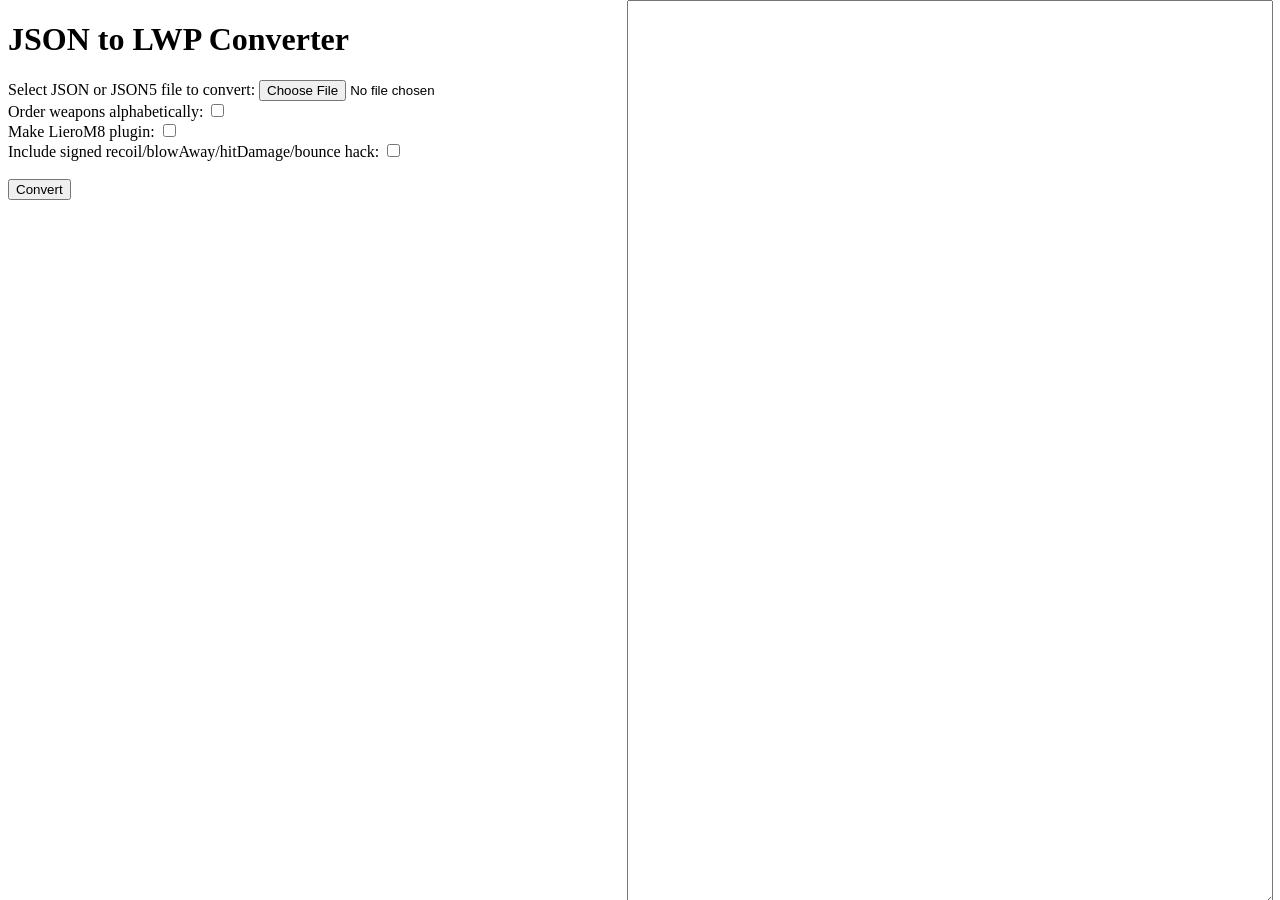
<file: converter/index.html>
<!DOCTYPE html>
<html>
<head>
	<title>JSON to LWP Converter</title>
	<script type="text/javascript" src="json5.min.js"></script>
	<script type="text/javascript" src="converter.js"></script>
</head>
<body>
	<h1>JSON to LWP Converter</h1>
	<form>
		<label for="jsonFile">Select JSON or JSON5 file to convert:</label>
		<input type="file" id="jsonFile" accept=".json,.json5">
		<br>
		<label for="orderWA">Order weapons alphabetically:</label>
		<input type="checkbox" id="orderWA">
                             <br>
		<label for="lieroM8Plugin">Make LieroM8 plugin:</label>
		<input type="checkbox" id="lieroM8Plugin">
                             <br>
		<label for="signedHack">Include signed recoil/blowAway/hitDamage/bounce hack:</label>
		<input type="checkbox" id="signedHack">
							 <br>
                             <br>

		<button type="button" onclick="convert()">Convert</button>
	</form>
	<p id="status"></p>
	<a id="downloadLink" style="display: none">Download converted file</a>
	<textarea id="result" style="width: 50%; height: 100%; top: 0; position: fixed;left: 49%;"></textarea>
	<p id="warning" style="color: red; display: none;">Warning - wrong amount of objects, converted file will not be implemented in Liero properly!</p>
	<p id="warningext" style="color: orange; display: none;">Warning - Extended mod detected, some weapons might not work properly! (check the console)</p>
	<p id="warningsprites" style="color: purple; display: none;">Warning - spritesheet limit exceeded, some weapons might not work properly! (check the console)</p>
	<p id="warningtextures" style="color: navy; display: none;">Warning - textures array limit exceeded, some weapons might work wrong! (check the console)</p>
	<p id="warningnegative" style="color: maroon; display: none;">Warning - negative values in some properties, some weapons might work wrong! (check console)</p>
	<p id="warningadjust" style="color: green; display: none;">Warning - adjusted values in some properties, some weapons might not work poperly! (check console)</p>
</body>
</html>
</file>
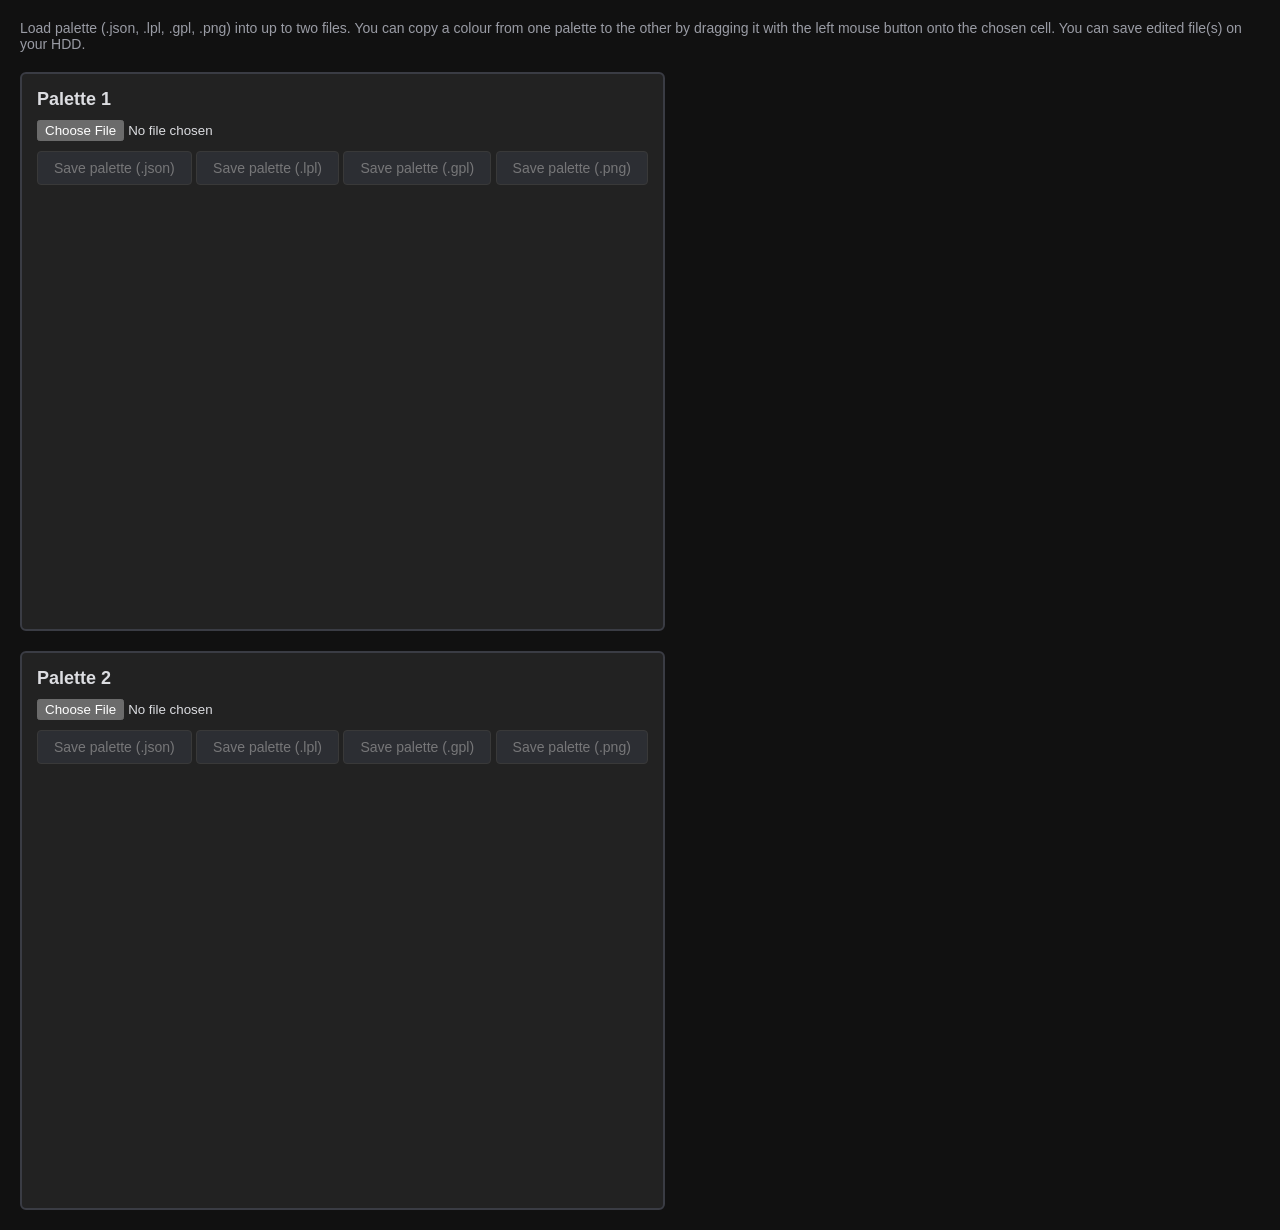
<file: palette_editor/index.html>
<!DOCTYPE html>
<html lang="en">
<head>
    <meta charset="UTF-8">
    <title>(Web)Liero Palette Editor</title>
    <style>
        :root {
            color-scheme: dark;
        }

        body {
            margin: 0;
            padding: 20px;
            font-family: Arial, sans-serif;
            box-sizing: border-box;
            background: #111;
            color: #dcdde1;
        }

        h1 {
            margin-top: 0;
        }

        .hint {
            color: #9a9ca5;
            font-size: 14px;
            margin-bottom: 20px;
        }

        #palettes {
            display: flex;
            flex-wrap: wrap;
            gap: 20px;
            align-items: flex-start;
        }

        .panel {
            padding: 15px;
            border: 2px solid #3a3c44;
            border-radius: 6px;
            box-sizing: border-box;
            background: #222;
        }

        .panel h2 {
            margin: 0 0 10px 0;
            font-size: 18px;
        }

        .palette {
            display: grid;
            grid-template-columns: repeat(16, 24px);
            grid-template-rows: repeat(16, 24px);
            gap: 2px;
            margin-top: 15px;
            min-height: 100px;
        }

        .color-cell {
            width: 24px;
            height: 24px;
            cursor: grab;
            border: 1px solid #555;
            box-sizing: border-box;
        }

        .color-cell:active {
            cursor: grabbing;
        }

        .selected {
            outline: 2px solid yellow;
        }

        .drop-target {
            outline: 3px dashed #1e78ff;
        }

        #editor {
            margin-top: 20px;
        }

        input[type="number"] {
            width: 70px;
        }

        input[type="color"] {
            width: 60px;
            height: 30px;
            padding: 0;
            cursor: pointer;
        }

        input[type="number"] {
            background: #1e1f24;
            color: #dcdde1;
            border: 1px solid #555;
            border-radius: 3px;
            padding: 3px 5px;
        }

        button {
            margin-top: 10px;
            padding: 8px 16px;
            font-size: 14px;
            background: #3a3d48;
            color: #dcdde1;
            border: 1px solid #555;
            border-radius: 4px;
            cursor: pointer;
        }

        button:hover:not(:disabled) {
            background: #4a4e5c;
        }

        button:disabled {
            opacity: 0.45;
            cursor: not-allowed;
        }
    </style>
</head>
<body>

<div class="hint">
    Load palette (.json, .lpl, .gpl, .png) into up to two files. You can copy a colour from one palette to the
    other by dragging it with the left mouse button onto the chosen cell. You can save edited file(s) on your HDD.
</div>

<div id="palettes">
    <section class="panel" data-slot="0">
        <h2>Palette 1</h2>
        <input type="file" class="file-input" accept=".json,.lpl,.gpl,.png"><br>
        <button class="save-json" disabled>Save palette (.json)</button>
        <button class="save-lpl" disabled>Save palette (.lpl)</button>
        <button class="save-gpl" disabled>Save palette (.gpl)</button>
        <button class="save-png" disabled>Save palette (.png)</button>
        <div class="palette"></div>
    </section>

    <section class="panel" data-slot="1">
        <h2>Palette 2</h2>
        <input type="file" class="file-input" accept=".json,.lpl,.gpl,.png"><br>
        <button class="save-json" disabled>Save palette (.json)</button>
        <button class="save-lpl" disabled>Save palette (.lpl)</button>
        <button class="save-gpl" disabled>Save palette (.gpl)</button>
        <button class="save-png" disabled>Save palette (.png)</button>
        <div class="palette"></div>
    </section>
</div>

<div id="editor" style="display:none;">
    <h3>Chosen colour: <span id="colorIndex"></span></h3>
    R: <input type="number" id="r" min="0" max="255"><br>
    G: <input type="number" id="g" min="0" max="255"><br>
    B: <input type="number" id="b" min="0" max="255"><br>
    <br>
    Color picker: <input type="color" id="colorPicker"><br>
</div>

<script src="palette-editor.js"></script>
</body>
</html>
</file>
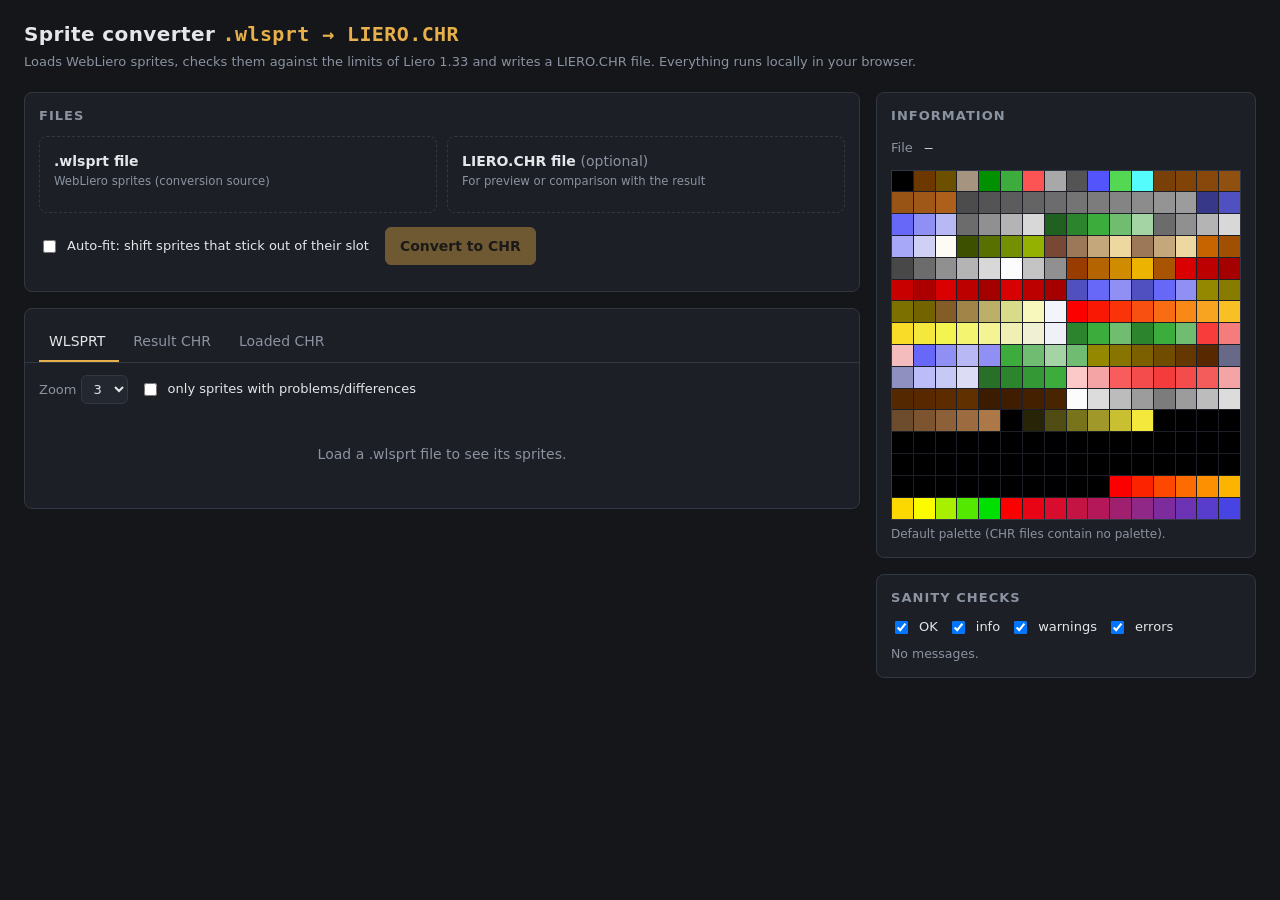
<file: wlsprt_converter/index.html>
<!doctype html>
<html lang="en">
<head>
<meta charset="utf-8">
<meta name="viewport" content="width=device-width, initial-scale=1">
<title>WLSPRT → CHR</title>
<style>
  :root {
    --bg: #14161a; --panel: #1c1f25; --panel2: #23272f; --line: #323843;
    --text: #e4e6ea; --muted: #8b93a1; --accent: #e8b04a; --accent-ink: #1a1405;
    --ok: #5fbf7a; --info: #6fa8dc; --warn: #e8b04a; --err: #e2615a;
    --checker-a: #2a2e36; --checker-b: #22252c;
  }
  * { box-sizing: border-box; }
  body { margin: 0; background: var(--bg); color: var(--text); font: 14px/1.45 system-ui, -apple-system, "Segoe UI", sans-serif; }
  header { padding: 20px 24px 8px; }
  h1 { margin: 0; font-size: 20px; letter-spacing: .02em; }
  h1 span { color: var(--accent); font-family: ui-monospace, Consolas, monospace; }
  header p { margin: 4px 0 0; color: var(--muted); font-size: 13px; }
  main { padding: 12px 24px 40px; display: grid; gap: 16px; grid-template-columns: minmax(0, 1fr) 380px; }
  @media (max-width: 1000px) { main { grid-template-columns: 1fr; padding: 12px 16px 40px; } header { padding: 16px 16px 4px; } }
  .panel { background: var(--panel); border: 1px solid var(--line); border-radius: 8px; padding: 14px; min-width: 0; }
  .panel h2 { margin: 0 0 10px; font-size: 13px; text-transform: uppercase; letter-spacing: .08em; color: var(--muted); font-weight: 600; }
  .drops { display: grid; grid-template-columns: 1fr 1fr; gap: 10px; }
  @media (max-width: 600px) { .drops { grid-template-columns: 1fr; } }
  .drop { border: 1.5px dashed var(--line); border-radius: 8px; padding: 14px; cursor: pointer; transition: border-color .15s, background .15s; position: relative; }
  .drop:hover, .drop.over { border-color: var(--accent); background: var(--panel2); }
  .drop b { display: block; font-size: 14px; }
  .drop small { color: var(--muted); display: block; margin-top: 2px; }
  .drop .fname { margin-top: 8px; font-family: ui-monospace, Consolas, monospace; font-size: 12px; color: var(--accent); word-break: break-all; }
  .drop input { display: none; }
  .controls { display: flex; flex-wrap: wrap; gap: 10px 16px; align-items: center; margin-top: 14px; }
  label.chk { display: flex; gap: 8px; align-items: center; color: var(--text); cursor: pointer; font-size: 13px; }
  button { font: inherit; border-radius: 6px; border: 1px solid var(--line); background: var(--panel2); color: var(--text); padding: 8px 14px; cursor: pointer; }
  button:hover:not(:disabled) { border-color: var(--muted); }
  button.primary { background: var(--accent); color: var(--accent-ink); border-color: var(--accent); font-weight: 600; }
  button:disabled { opacity: .4; cursor: not-allowed; }
  select { font: inherit; background: var(--panel2); color: var(--text); border: 1px solid var(--line); border-radius: 6px; padding: 5px 8px; }
  .status { margin-top: 12px; padding: 10px 12px; border-radius: 6px; font-weight: 600; display: none; }
  .status.ok { display: block; background: color-mix(in srgb, var(--ok) 15%, transparent); color: var(--ok); }
  .status.err { display: block; background: color-mix(in srgb, var(--err) 15%, transparent); color: var(--err); }
  .status.info { display: block; background: color-mix(in srgb, var(--info) 15%, transparent); color: var(--info); font-weight: 500; }
  .editbar { display: flex; flex-wrap: wrap; gap: 8px; align-items: center; padding: 10px; margin-bottom: 10px; background: var(--panel2); border: 1px solid var(--line); border-radius: 6px; }
  .editbar button { padding: 6px 10px; font-size: 13px; }
  .editbar .sep { width: 1px; align-self: stretch; background: var(--line); margin: 0 2px; }
  .editbar input[type=number] { width: 64px; font: inherit; font-size: 13px; background: var(--bg); color: var(--text); border: 1px solid var(--line); border-radius: 6px; padding: 5px 6px; }
  .editbar .muted { color: var(--muted); font-size: 12.5px; }
  .edit-hint { color: var(--muted); font-size: 12px; margin: -4px 0 10px; }
  .edit-hint kbd { font: 11px ui-monospace, Consolas, monospace; background: var(--panel2); border: 1px solid var(--line); border-radius: 3px; padding: 0 4px; }
  .tile[data-uid] { cursor: grab; user-select: none; }
  .tile.sel { border-color: var(--accent); box-shadow: 0 0 0 2px var(--accent); background: color-mix(in srgb, var(--accent) 14%, var(--panel2)); }
  .tile.ghost { opacity: .35; }
  .tile.drop-before { box-shadow: -4px 0 0 0 var(--accent); }
  .tile.drop-after { box-shadow: 4px 0 0 0 var(--accent); }
  .tile .orig { color: var(--accent); }
  body.dragging .tile * { pointer-events: none; }
  .tabs { display: flex; gap: 4px; border-bottom: 1px solid var(--line); margin: 0 -14px 12px; padding: 0 14px; overflow-x: auto; }
  .tab { background: none; border: none; border-bottom: 2px solid transparent; border-radius: 0; padding: 8px 10px; color: var(--muted); white-space: nowrap; }
  .tab.active { color: var(--text); border-bottom-color: var(--accent); }
  .tab .badge { font-size: 11px; color: var(--muted); margin-left: 4px; }
  .viewbar { display: flex; flex-wrap: wrap; gap: 12px; align-items: center; margin-bottom: 10px; color: var(--muted); font-size: 13px; }
  .block-title { font-size: 12px; color: var(--muted); margin: 14px 0 6px; font-family: ui-monospace, Consolas, monospace; }
  .grid { display: flex; flex-wrap: wrap; gap: 4px; }
  .tile { position: relative; background: var(--panel2); border: 1px solid var(--line); border-radius: 4px; padding: 3px; display: flex; flex-direction: column; align-items: center; cursor: default; }
  .tile canvas { image-rendering: pixelated; display: block; background-image: conic-gradient(var(--checker-a) 25%, var(--checker-b) 0 50%, var(--checker-a) 0 75%, var(--checker-b) 0); background-size: 8px 8px; }
  .tile .n { font: 10px ui-monospace, Consolas, monospace; color: var(--muted); margin-top: 2px; }
  .tile.err { border-color: var(--err); box-shadow: 0 0 0 1px var(--err); }
  .tile.warn { border-color: var(--warn); }
  .tile.diff { border-color: var(--info); box-shadow: 0 0 0 1px var(--info); }
  .tile.unused { opacity: .45; }
  .empty-state { color: var(--muted); padding: 30px 0; text-align: center; }
  .palette { display: grid; grid-template-columns: repeat(16, 1fr); gap: 1px; border: 1px solid var(--line); }
  .palette div { aspect-ratio: 1; }
  .kv { display: grid; grid-template-columns: auto 1fr; gap: 3px 12px; font-size: 13px; margin-bottom: 12px; }
  .kv dt { color: var(--muted); } .kv dd { margin: 0; font-family: ui-monospace, Consolas, monospace; }
  .log { max-height: 520px; overflow: auto; font-size: 12.5px; }
  .log-filter { display: flex; gap: 10px; flex-wrap: wrap; margin-bottom: 8px; font-size: 12px; }
  .log-entry { padding: 5px 8px 5px 10px; border-left: 3px solid var(--line); margin-bottom: 3px; background: var(--panel2); border-radius: 0 4px 4px 0; }
  .log-entry .src { color: var(--muted); font-size: 11px; margin-right: 6px; font-family: ui-monospace, Consolas, monospace; }
  .log-entry.ok { border-left-color: var(--ok); } .log-entry.info { border-left-color: var(--info); }
  .log-entry.warn { border-left-color: var(--warn); } .log-entry.error { border-left-color: var(--err); color: #f3c2bf; }
  .log-entry.clickable { cursor: pointer; } .log-entry.clickable:hover { background: var(--line); }
  #tip { position: fixed; pointer-events: none; background: #0d0f12; border: 1px solid var(--line); border-radius: 6px; padding: 8px 10px; font: 12px ui-monospace, Consolas, monospace; display: none; z-index: 10; white-space: pre; }
  .side { display: grid; gap: 16px; align-content: start; }
  .downloads { display: flex; flex-wrap: wrap; gap: 8px; margin-top: 12px; }
  .flash { animation: flash 1.2s ease-out; }
  @keyframes flash { 0% { box-shadow: 0 0 0 3px var(--accent); } 100% { box-shadow: 0 0 0 0 transparent; } }
</style>
</head>
<body>
<header>
  <h1>Sprite converter <span>.wlsprt → LIERO.CHR</span></h1>
  <p>Loads WebLiero sprites, checks them against the limits of Liero 1.33 and writes a LIERO.CHR file. Everything runs locally in your browser.</p>
</header>

<main>
  <div style="display:grid;gap:16px;align-content:start;min-width:0">
    <section class="panel">
      <h2>Files</h2>
      <div class="drops">
        <label class="drop" id="dropWl">
          <b>.wlsprt file</b>
          <small>WebLiero sprites (conversion source)</small>
          <div class="fname" id="nameWl"></div>
          <input type="file" id="fileWl" accept=".wlsprt">
        </label>
        <label class="drop" id="dropChr">
          <b>LIERO.CHR file <span style="color:var(--muted);font-weight:400">(optional)</span></b>
          <small>For preview or comparison with the result</small>
          <div class="fname" id="nameChr"></div>
          <input type="file" id="fileChr" accept=".chr,.CHR">
        </label>
      </div>
      <div class="controls">
        <label class="chk"><input type="checkbox" id="autoFit"> Auto-fit: shift sprites that stick out of their slot</label>
        <button class="primary" id="btnConvert" disabled>Convert to CHR</button>
      </div>
      <div class="status" id="status"></div>
      <div class="downloads" id="downloads"></div>
    </section>

    <section class="panel">
      <div class="tabs" id="tabs">
        <button class="tab active" data-view="wl">WLSPRT<span class="badge" id="bWl"></span></button>
        <button class="tab" data-view="out">Result CHR<span class="badge" id="bOut"></span></button>
        <button class="tab" data-view="chr">Loaded CHR<span class="badge" id="bChr"></span></button>
      </div>
      <div class="viewbar">
        <label>Zoom
          <select id="zoom"><option>2</option><option selected>3</option><option>4</option><option>6</option></select>
        </label>
        <label class="chk"><input type="checkbox" id="onlyProblems"> only sprites with problems/differences</label>
        <span id="viewInfo"></span>
      </div>
      <div id="editBar" style="display:none">
        <div class="editbar">
          <span id="selInfo" class="muted" style="min-width:96px">Nothing selected</span>
          <button id="btnDelete" title="Delete the selected sprites (Del)">Delete</button>
          <button id="btnInsert" title="Insert an empty sprite before the selection (or at the end)">Insert empty</button>
          <span class="muted">Move to #</span><input type="number" id="moveTo" min="0" value="0"><button id="btnMove" title="Move the selected sprites so the first one lands at this position">Move</button>
          <button id="btnSelNone" title="Clear selection (Esc)">Deselect</button>
          <span class="sep"></span>
          <button id="btnUndo" title="Undo (Ctrl+Z)">Undo</button>
          <button id="btnRedo" title="Redo (Ctrl+Y)">Redo</button>
          <button id="btnReset" title="Restore the sprite list from the file">Reset</button>
          <span class="sep"></span>
          <button id="btnSaveWl" title="Save the current sprite list as a new .wlsprt file">Save edited .wlsprt</button>
          <span id="editCount" class="muted" style="margin-left:auto"></span>
        </div>
        <div class="edit-hint">Click a sprite to select it (<kbd>Ctrl</kbd>+click adds, <kbd>Shift</kbd>+click selects a range, <kbd>Ctrl</kbd>+<kbd>A</kbd> selects all). Drag selected sprites to a new place, or press <kbd>Del</kbd> to delete them. Sprites after a deleted or moved one shift their numbers.</div>
      </div>
      <div id="view"><div class="empty-state">Load a .wlsprt file to see its sprites.</div></div>
    </section>
  </div>

  <div class="side">
    <section class="panel">
      <h2>Information</h2>
      <dl class="kv" id="info"><dt>File</dt><dd>—</dd></dl>
      <div class="palette" id="palette" title="Palette"></div>
      <div style="color:var(--muted);font-size:12px;margin-top:6px" id="palNote"></div>
    </section>
    <section class="panel">
      <h2>Sanity checks</h2>
      <div class="log-filter">
        <label class="chk"><input type="checkbox" data-lvl="ok" checked> OK</label>
        <label class="chk"><input type="checkbox" data-lvl="info" checked> info</label>
        <label class="chk"><input type="checkbox" data-lvl="warn" checked> warnings</label>
        <label class="chk"><input type="checkbox" data-lvl="error" checked> errors</label>
      </div>
      <div class="log" id="log"></div>
    </section>
  </div>
</main>
<div id="tip"></div>

<script src="formats.js"></script>
<script src="app.js"></script>
</body>
</html>
</file>
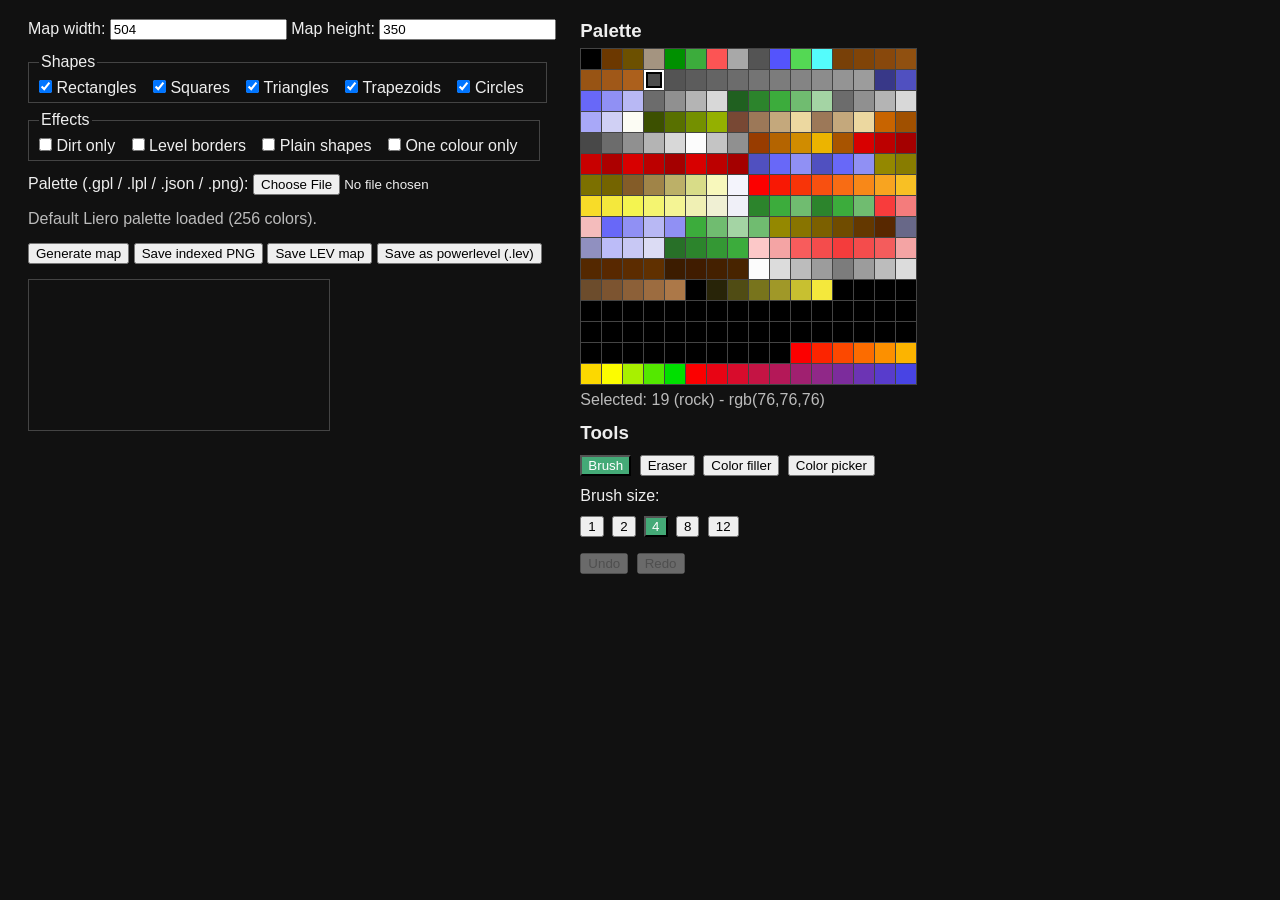
<file: map_generator/mapgen.html>
<!DOCTYPE html>
<html lang="en">
<head>
<meta charset="UTF-8" />
<title>WebLiero Map Generator</title>
<style>
  body { font-family: sans-serif; background:#111; color:#eee; padding:20px; padding-top:6px; }
  h2 { margin-top:0; }
  canvas { border:1px solid #444; display:block; margin-top:10px; image-rendering:pixelated; }
  input, button { margin:5px 0; }
  fieldset { border:1px solid #444; margin:8px 0; padding:4px 10px; display:block; width:max-content; max-width:100%; box-sizing:border-box; }
  fieldset label { margin-right:12px; }
  #status { margin:10px 0; color:#bbb; }
  #layout { display:flex; flex-wrap:wrap; gap:24px; align-items:flex-start; }
  #main { flex:0 1 auto; min-width:0; }
  #side { flex:0 0 auto; width:340px; }
  #side h3 { margin:6px 0; }
  #paletteGrid { display:grid; grid-template-columns:repeat(16, 20px); gap:1px; width:max-content; background:#444; border:1px solid #444; }
  #paletteGrid div { width:20px; height:20px; cursor:pointer; box-sizing:border-box; }
  #paletteGrid div.sel { outline:2px solid #fff; outline-offset:-2px; box-shadow:inset 0 0 0 4px #000; }
  #colorInfo { margin:6px 0 12px; color:#bbb; min-height:1.2em; }
  #side .row { margin:6px 0; }
  #side button.active { background:#4a7; color:#fff; }
  #side button { margin-right:4px; }
  canvas.editing { cursor:crosshair; touch-action:none; }
</style>
</head>
<body>

<div id="layout">
<div id="main">

<label>Map width:</label>
<input id="w" type="number" value="504" min="1" />

<label>Map height:</label>
<input id="h" type="number" value="350" min="1" />

<br/>

<fieldset id="shapes">
  <legend>Shapes</legend>
  <label><input type="checkbox" name="shape" value="rect" checked /> Rectangles</label>
  <label><input type="checkbox" name="shape" value="square" checked /> Squares</label>
  <label><input type="checkbox" name="shape" value="triangle" checked /> Triangles</label>
  <label><input type="checkbox" name="shape" value="trapezoid" checked /> Trapezoids</label>
  <label><input type="checkbox" name="shape" value="circle" checked /> Circles</label>
</fieldset>

<fieldset id="effects">
  <legend>Effects</legend>
  <label><input type="checkbox" id="dirtOnly" /> Dirt only</label>
  <label><input type="checkbox" id="levelBorders" /> Level borders</label>
  <label><input type="checkbox" id="plainShapes" /> Plain shapes</label>
  <label><input type="checkbox" id="uniColor" /> One colour only</label>
</fieldset>

<label>Palette (.gpl / .lpl / .json / .png):</label>
<input id="paletteFile" type="file" accept=".gpl,.lpl,.json,.png,text/plain,image/png" />

<div id="status">Default Liero palette loaded (256 colors).</div>

<button id="gen">Generate map</button>
<button id="save">Save indexed PNG</button>
<button id="saveLev">Save LEV map</button>
<button id="savePowerlevel">Save as powerlevel (.lev)</button>

<canvas id="c"></canvas>

</div>

<div id="side">
  <h3>Palette</h3>
  <div id="paletteGrid"></div>
  <div id="colorInfo"></div>

  <h3>Tools</h3>
  <div class="row" id="toolButtons">
    <button data-tool="brush" class="active">Brush</button>
    <button data-tool="eraser">Eraser</button>
    <button data-tool="bucket">Color filler</button>
    <button data-tool="picker">Color picker</button>
  </div>
  <div class="row">Brush size:</div>
  <div class="row" id="sizeButtons">
    <button data-size="1">1</button>
    <button data-size="2">2</button>
    <button data-size="4" class="active">4</button>
    <button data-size="8">8</button>
    <button data-size="12">12</button>
  </div>
  <div class="row">
    <button id="undo" disabled>Undo</button>
    <button id="redo" disabled>Redo</button>
  </div>
</div>
</div>

<script>
// --- DEFAULT LIERO PALETTE (256 colors, flat R,G,B,... triples) ---
// Used automatically until the user loads a custom palette file.
const DEFAULT_PALETTE_FLAT = [0,0,0,108,56,0,108,80,0,164,148,128,0,144,0,60,172,60,252,84,84,168,168,168,84,84,84,84,84,252,84,216,84,84,252,252,120,64,8,128,68,8,136,72,12,144,80,16,152,84,20,160,88,24,172,96,28,76,76,76,84,84,84,92,92,92,100,100,100,108,108,108,116,116,116,124,124,124,132,132,132,140,140,140,148,148,148,156,156,156,56,56,136,80,80,192,104,104,248,144,144,244,184,184,244,108,108,108,144,144,144,180,180,180,216,216,216,32,96,32,44,132,44,60,172,60,112,188,112,164,212,164,108,108,108,144,144,144,180,180,180,216,216,216,168,168,248,208,208,244,252,252,244,60,80,0,88,112,0,116,144,0,148,176,0,120,72,52,156,120,88,196,168,124,236,216,160,156,120,88,196,168,124,236,216,160,200,100,0,160,80,0,72,72,72,108,108,108,144,144,144,180,180,180,216,216,216,252,252,252,196,196,196,144,144,144,152,60,0,180,100,0,208,140,0,236,180,0,168,84,0,216,0,0,188,0,0,164,0,0,200,0,0,172,0,0,216,0,0,188,0,0,164,0,0,216,0,0,188,0,0,164,0,0,80,80,192,104,104,248,144,144,244,80,80,192,104,104,248,144,144,244,148,136,0,136,124,0,124,112,0,116,100,0,132,92,40,160,132,72,188,176,104,216,220,136,248,248,188,244,244,252,252,0,0,248,24,4,248,52,8,248,80,16,248,108,20,248,136,24,248,164,32,248,192,36,248,220,40,244,232,60,244,244,80,244,244,112,244,244,148,240,240,180,240,240,212,240,240,248,44,132,44,60,172,60,112,188,112,44,132,44,60,172,60,112,188,112,248,60,60,244,124,124,244,188,188,104,104,248,144,144,244,184,184,244,144,144,244,60,172,60,112,188,112,164,212,164,112,188,112,148,136,0,136,116,0,124,96,0,112,76,0,100,56,0,88,40,0,104,104,136,144,144,192,188,188,248,200,200,244,220,220,244,40,112,40,44,132,44,52,152,52,60,172,60,252,200,200,244,164,164,248,92,92,244,76,76,244,60,60,244,76,76,244,92,92,244,164,164,84,40,0,88,40,0,92,44,0,96,48,0,60,28,0,64,28,0,68,32,0,72,36,0,252,252,252,220,220,220,188,188,188,156,156,156,124,124,124,156,156,156,188,188,188,220,220,220,108,76,44,124,84,48,140,96,56,156,108,64,172,120,72,0,0,0,40,36,8,80,76,20,120,116,28,160,152,40,200,192,48,244,232,60,0,0,0,0,0,0,0,0,0,0,0,0,0,0,0,0,0,0,0,0,0,0,0,0,0,0,0,0,0,0,0,0,0,0,0,0,0,0,0,0,0,0,0,0,0,0,0,0,0,0,0,0,0,0,0,0,0,0,0,0,0,0,0,0,0,0,0,0,0,0,0,0,0,0,0,0,0,0,0,0,0,0,0,0,0,0,0,0,0,0,0,0,0,0,0,0,0,0,0,0,0,0,0,0,0,0,0,0,0,0,0,0,0,0,0,0,0,0,0,0,0,0,0,0,0,0,0,0,0,0,0,0,0,0,0,0,0,0,252,0,0,252,36,0,252,72,0,252,108,0,252,144,0,252,180,0,252,216,0,252,252,0,168,240,0,84,232,0,0,224,0,252,0,0,232,4,20,216,12,44,196,20,68,180,24,88,160,32,112,144,40,136,124,44,156,108,52,180,88,60,204,72,68,228];

function flatToTriples(flat) {
  const out = [];
  for (let i = 0; i < flat.length; i += 3) {
    out.push([flat[i], flat[i + 1], flat[i + 2]]);
  }
  return out;
}

const DEFAULT_PALETTE = flatToTriples(DEFAULT_PALETTE_FLAT);

// `palette` starts out as the built-in default and is replaced whenever the
// user loads their own palette file.
let palette = DEFAULT_PALETTE;
let usingDefaultPalette = true;
let mapIndices = null;
let mapWidth = 0;
let mapHeight = 0;
let currentBgBase = 160;

const canvas = document.getElementById("c");
const ctx = canvas.getContext("2d");
const status = document.getElementById("status");

document.getElementById("paletteFile").addEventListener("change", async (e) => {
  const file = e.target.files[0];
  if (!file) return;

  try {
    const parsed = await parsePaletteFile(file);

    if (parsed.length !== 256) {
      throw new Error(`Palette contains ${parsed.length} colors; WebLiero requires exactly 256.`);
    }

    palette = parsed;
    usingDefaultPalette = false;
    status.textContent = `Loaded palette: ${file.name} (256 colors)`;
    updatePaletteUI();
    renderMap();
    alert("Palette loaded: 256 colors");
  } catch (err) {
    palette = DEFAULT_PALETTE;
    usingDefaultPalette = true;
    status.textContent = `Palette error: ${err.message} | Falling back to default Liero palette.`;
    updatePaletteUI();
    renderMap();
    alert(err.message);
  }
});

// Dispatches to the right parser based on the file's extension.
async function parsePaletteFile(file) {
  const name = file.name.toLowerCase();

  if (name.endsWith(".gpl")) {
    return parseGPL(await file.text());
  }
  if (name.endsWith(".lpl")) {
    return parseLPL(await file.arrayBuffer());
  }
  if (name.endsWith(".json")) {
    return parseJSONPalette(await file.text());
  }
  if (name.endsWith(".png")) {
    return parsePNGPalette(file);
  }

  throw new Error(`Unrecognized palette file type: ${file.name}. Use .gpl, .lpl, .json or .png.`);
}

// --- .LPL PARSER (raw binary: 256 * 3 bytes of R,G,B) ---
function parseLPL(buffer) {
  const bytes = new Uint8Array(buffer);

  if (bytes.length !== 768) {
    throw new Error(`.lpl file must be exactly 768 bytes (256 colors * 3); got ${bytes.length}.`);
  }

  const result = [];
  for (let i = 0; i < 768; i += 3) {
    result.push([bytes[i], bytes[i + 1], bytes[i + 2]]);
  }
  return result;
}

// --- .JSON PALETTE PARSER ---
// Accepts: a flat array of 768 numbers [r,g,b,r,g,b,...], an array of 256
// [r,g,b] triples, or an object with a "colors" or "palette" key holding
// either of those shapes.
function parseJSONPalette(text) {
  let data;
  try {
    data = JSON.parse(text);
  } catch (err) {
    throw new Error(`Invalid JSON palette: ${err.message}`);
  }

  if (!Array.isArray(data)) {
    if (data && Array.isArray(data.colors)) data = data.colors;
    else if (data && Array.isArray(data.palette)) data = data.palette;
    else throw new Error("JSON palette must be an array, or an object with a 'colors'/'palette' array.");
  }

  if (data.length === 768 && typeof data[0] === "number") {
    return flatToTriples(data);
  }

  if (data.length === 256 && Array.isArray(data[0])) {
    return data.map((c) => [c[0], c[1], c[2]]);
  }

  throw new Error(`Unrecognized JSON palette shape (expected 768 flat numbers or 256 [r,g,b] triples); got length ${data.length}.`);
}

// --- .PNG PALETTE PARSER ---
// Reads the first 256 pixels (row-major) of the image as the palette, which
// matches common "palette strip" PNGs (e.g. a 256x1 or 16x16 swatch grid).
function parsePNGPalette(file) {
  return new Promise((resolve, reject) => {
    const url = URL.createObjectURL(file);
    const img = new Image();

    img.onload = () => {
      try {
        if (img.width * img.height < 256) {
          throw new Error(`PNG palette image only has ${img.width * img.height} pixels; need at least 256.`);
        }

        const off = document.createElement("canvas");
        off.width = img.width;
        off.height = img.height;
        const offCtx = off.getContext("2d");
        offCtx.drawImage(img, 0, 0);

        const { data } = offCtx.getImageData(0, 0, img.width, img.height);
        const result = [];
        for (let i = 0; i < 256; i++) {
          const p = i * 4;
          result.push([data[p], data[p + 1], data[p + 2]]);
        }
        resolve(result);
      } catch (err) {
        reject(err);
      } finally {
        URL.revokeObjectURL(url);
      }
    };

    img.onerror = () => {
      URL.revokeObjectURL(url);
      reject(new Error("Could not decode PNG palette image."));
    };

    img.src = url;
  });
}

document.getElementById("gen").onclick = () => {
  const w = Math.floor(Number(document.getElementById("w").value));
  const h = Math.floor(Number(document.getElementById("h").value));

  if (!Number.isInteger(w) || !Number.isInteger(h) || w < 1 || h < 1) {
    alert("Width and height must be positive integers.");
    return;
  }

  const shapeTypes = Array.from(document.querySelectorAll('input[name="shape"]:checked'))
    .map((el) => el.value);
  if (shapeTypes.length === 0) {
    alert("Select at least one shape.");
    return;
  }
  const dirtOnly = document.getElementById("dirtOnly").checked;

  canvas.width = w;
  canvas.height = h;
  generateMap(w, h, shapeTypes, dirtOnly, {
    levelBorders: document.getElementById("levelBorders").checked,
    plainShapes: document.getElementById("plainShapes").checked,
    uniColor: document.getElementById("uniColor").checked,
  });
};

document.getElementById("save").onclick = async () => {
  if (!mapIndices || !mapWidth || !mapHeight) {
    alert("Generate a map first.");
    return;
  }

  const saveBtn = document.getElementById("save");
  const activePalette = getActivePalette();

  saveBtn.disabled = true;
  const prevStatus = status.textContent;
  status.textContent = "Encoding PNG...";

  try {
    const pngBytes = await encodeIndexedPNG(mapWidth, mapHeight, mapIndices, activePalette);
    const blob = new Blob([pngBytes], { type: "image/png" });
    const url = URL.createObjectURL(blob);

    const link = document.createElement("a");
    link.download = "webliero_map.png";
    link.href = url;
    link.click();

    setTimeout(() => URL.revokeObjectURL(url), 1000);

    const kb = (pngBytes.length / 1024).toFixed(1);
    status.textContent = `${prevStatus} | PNG saved (${kb} KB).`;
  } catch (err) {
    status.textContent = `PNG export error: ${err.message}`;
    alert(`PNG export error: ${err.message}`);
  } finally {
    saveBtn.disabled = false;
  }
};

document.getElementById("saveLev").onclick = () => {
  if (!mapIndices || !mapWidth || !mapHeight) {
    alert("Generate a map first.");
    return;
  }

  if (mapWidth !== 504 || mapHeight !== 350) {
    const proceed = confirm(
      `Liero .LEV maps are normally exactly 504x350 pixels; this map is ${mapWidth}x${mapHeight}. ` +
      `Save anyway?`
    );
    if (!proceed) return;
  }

  // A .LEV file is just the raw palette-index bytes, row-major, with no header.
  const blob = new Blob([mapIndices], { type: "application/octet-stream" });
  const url = URL.createObjectURL(blob);

  const link = document.createElement("a");
  link.download = "webliero_map.lev";
  link.href = url;
  link.click();

  setTimeout(() => URL.revokeObjectURL(url), 1000);

  status.textContent += " | LEV map saved.";
};

document.getElementById("savePowerlevel").onclick = () => {
  if (!mapIndices || !mapWidth || !mapHeight) {
    alert("Generate a map first.");
    return;
  }

  if (mapWidth !== 504 || mapHeight !== 350) {
    const proceed = confirm(
      `Liero .LEV maps are normally exactly 504x350 pixels; this map is ${mapWidth}x${mapHeight}. ` +
      `Save anyway?`
    );
    if (!proceed) return;
  }

  const lev = buildPowerlevel(mapIndices, getActivePalette());
  const blob = new Blob([lev], { type: "application/octet-stream" });
  const url = URL.createObjectURL(blob);

  const link = document.createElement("a");
  link.download = "webliero_powerlevel.lev";
  link.href = url;
  link.click();

  setTimeout(() => URL.revokeObjectURL(url), 1000);

  status.textContent += " | Powerlevel saved.";
};

// Powerlevel = raw map indices (width*height bytes), then the ASCII marker
// "POWERLEVEL", then the 256-color palette as 768 bytes of 6-bit (0-63)
// R,G,B values (VGA style). Our palettes are 8-bit, so each channel is
// divided by 4 (the default Liero palette is exactly 6-bit * 4).
function buildPowerlevel(indices, palette256) {
  if (palette256.length !== 256) {
    throw new Error("Powerlevel palette must contain exactly 256 colors.");
  }

  const marker = new TextEncoder().encode("POWERLEVEL");
  const out = new Uint8Array(indices.length + marker.length + 768);

  out.set(indices, 0);
  out.set(marker, indices.length);

  let o = indices.length + marker.length;
  for (let i = 0; i < 256; i++) {
    for (let c = 0; c < 3; c++) {
      out[o++] = Math.min(63, palette256[i][c] >> 2);
    }
  }

  return out;
}


// --- RENDERING ---
function renderMap() {
  if (!mapIndices) return;
  const activePalette = getActivePalette();
  const img = ctx.createImageData(mapWidth, mapHeight);
  const data = img.data;

  for (let p = 0; p < mapIndices.length; p++) {
    const [r, g, b] = activePalette[mapIndices[p]];
    const i = p * 4;
    data[i] = r;
    data[i + 1] = g;
    data[i + 2] = b;
    data[i + 3] = 255;
  }

  ctx.putImageData(img, 0, 0);
}

// --- PALETTE GRID (16x16) ---
const paletteGrid = document.getElementById("paletteGrid");
const colorInfo = document.getElementById("colorInfo");
let selectedColor = 19;

for (let i = 0; i < 256; i++) {
  const cell = document.createElement("div");
  cell.dataset.index = i;
  cell.onclick = () => selectColor(i);
  paletteGrid.appendChild(cell);
}

function updatePaletteUI() {
  const pal = getActivePalette();
  for (let i = 0; i < 256; i++) {
    const [r, g, b] = pal[i];
    paletteGrid.children[i].style.background = `rgb(${r},${g},${b})`;
    paletteGrid.children[i].title = `Index ${i}: rgb(${r}, ${g}, ${b})`;
  }
  selectColor(selectedColor);
}

// Color kinds by palette index (ranges are inclusive; single numbers allowed).
const COLOR_KINDS = {
  "rock": [[19, 29], [59, 61], [85, 87], [91, 93], [123, 125]],
  "background": [130, [164, 167]],
  "see shadow": [[160, 163]],
  "worm": [[30, 38]],
  "undefined": [0, [3, 11], [39, 54], [62, 76], [80, 81], [104, 119], [126, 129], [131, 159], [168, 175], [181, 255]],
  "dirt": [[94, 97], [12, 18], [55, 58], [82, 84], [88, 90], [98, 103], [120, 122], [176, 180], [1, 2], [77, 79]],
};

function getColorKind(i) {
  for (const [kind, ranges] of Object.entries(COLOR_KINDS)) {
    for (const r of ranges) {
      const [a, b] = Array.isArray(r) ? r : [r, r];
      if (i >= a && i <= b) return kind;
    }
  }
  return "UNDEFINED";
}

function selectColor(i) {
  selectedColor = i;
  for (let k = 0; k < 256; k++) {
    paletteGrid.children[k].classList.toggle("sel", k === i);
  }
  const [r, g, b] = getActivePalette()[i];
  colorInfo.textContent = `Selected: ${i} (${getColorKind(i)}) - rgb(${r},${g},${b})`;
}

// --- MANUAL EDITING TOOLS ---
const HISTORY_LIMIT = 50; // max undo steps (each keeps a copy of the map)
let undoStack = [];
let redoStack = [];
let tool = "brush";
let brushSize = 4;
let drawing = false;
let lastPos = null;

canvas.classList.add("editing");

function clearHistory() {
  undoStack = [];
  redoStack = [];
  updateHistoryButtons();
}

function updateHistoryButtons() {
  document.getElementById("undo").disabled = undoStack.length === 0;
  document.getElementById("redo").disabled = redoStack.length === 0;
}

function pushUndoSnapshot() {
  undoStack.push(mapIndices.slice());
  if (undoStack.length > HISTORY_LIMIT) undoStack.shift();
  redoStack = [];
  updateHistoryButtons();
}

function undo() {
  if (!undoStack.length || !mapIndices) return;
  redoStack.push(mapIndices.slice());
  mapIndices.set(undoStack.pop());
  renderMap();
  updateHistoryButtons();
}

function redo() {
  if (!redoStack.length || !mapIndices) return;
  undoStack.push(mapIndices.slice());
  mapIndices.set(redoStack.pop());
  renderMap();
  updateHistoryButtons();
}

document.getElementById("undo").onclick = undo;
document.getElementById("redo").onclick = redo;

document.addEventListener("keydown", (e) => {
  if (!(e.ctrlKey || e.metaKey)) return;
  if (e.target && e.target.tagName === "INPUT" && e.target.type === "number") return;
  const k = e.key.toLowerCase();
  if (k === "z" && !e.shiftKey) { e.preventDefault(); undo(); }
  else if (k === "y" || (k === "z" && e.shiftKey)) { e.preventDefault(); redo(); }
});

document.querySelectorAll("#toolButtons button").forEach((btn) => {
  btn.onclick = () => {
    tool = btn.dataset.tool;
    document.querySelectorAll("#toolButtons button").forEach((b) => b.classList.toggle("active", b === btn));
  };
});

document.querySelectorAll("#sizeButtons button").forEach((btn) => {
  btn.onclick = () => {
    brushSize = Number(btn.dataset.size);
    document.querySelectorAll("#sizeButtons button").forEach((b) => b.classList.toggle("active", b === btn));
  };
});

function canvasPos(e) {
  const rect = canvas.getBoundingClientRect();
  const x = Math.floor((e.clientX - rect.left - canvas.clientLeft) * canvas.width / canvas.clientWidth);
  const y = Math.floor((e.clientY - rect.top - canvas.clientTop) * canvas.height / canvas.clientHeight);
  return [x, y];
}

// Round brush: pixels whose centre lies within size/2 of the stamp centre.
function stamp(cx, cy) {
  const size = brushSize;
  const x0 = cx - Math.floor((size - 1) / 2);
  const y0 = cy - Math.floor((size - 1) / 2);
  const mid = (size - 1) / 2;
  const pal = getActivePalette();

  for (let dy = 0; dy < size; dy++) {
    for (let dx = 0; dx < size; dx++) {
      const ddx = dx - mid;
      const ddy = dy - mid;
      if (ddx * ddx + ddy * ddy > (size / 2) * (size / 2)) continue;

      const x = x0 + dx;
      const y = y0 + dy;
      if (x < 0 || y < 0 || x >= mapWidth || y >= mapHeight) continue;

      let idx = selectedColor;
      if (tool === "eraser") {
        idx = Math.random() < DITHER_PROB
          ? randInt(BACKGROUND_RANGE[0], BACKGROUND_RANGE[1])
          : currentBgBase;
      }

      mapIndices[y * mapWidth + x] = idx;
      const [r, g, b] = pal[idx];
      ctx.fillStyle = `rgb(${r},${g},${b})`;
      ctx.fillRect(x, y, 1, 1);
    }
  }
}

function strokeTo(x, y) {
  if (!lastPos) {
    stamp(x, y);
  } else {
    const [lx, ly] = lastPos;
    const steps = Math.max(Math.abs(x - lx), Math.abs(y - ly));
    for (let i = 1; i <= steps; i++) {
      stamp(
        Math.round(lx + ((x - lx) * i) / steps),
        Math.round(ly + ((y - ly) * i) / steps)
      );
    }
  }
  lastPos = [x, y];
}

// Region identity for the Fill tool: the whole background (160-163) counts
// as one colour; any other index only matches itself.
function fillClass(idx) {
  return idx >= BACKGROUND_RANGE[0] && idx <= BACKGROUND_RANGE[1] ? BACKGROUND_RANGE[0] : idx;
}

// Paint bucket: replaces the 4-connected region under (x, y) with the
// selected colour (one flat index, no shading).
function floodFill(x, y) {
  const w = mapWidth;
  const h = mapHeight;
  const startIdx = mapIndices[y * w + x];
  const target = fillClass(startIdx);

  // Nothing to do when the region is already exactly the selected colour.
  if (target === startIdx && startIdx === selectedColor && target !== BACKGROUND_RANGE[0]) return;

  const visited = new Uint8Array(w * h);
  const stack = new Int32Array(w * h);
  let sp = 0;
  const changed = [];

  const push = (p) => {
    if (!visited[p] && fillClass(mapIndices[p]) === target) {
      visited[p] = 1;
      stack[sp++] = p;
    }
  };

  push(y * w + x);
  while (sp > 0) {
    const p = stack[--sp];
    changed.push(p);
    const px = p % w;
    const py = (p - px) / w;
    if (px > 0) push(p - 1);
    if (px < w - 1) push(p + 1);
    if (py > 0) push(p - w);
    if (py < h - 1) push(p + w);
  }

  // Skip the undo entry if the fill would not change a single pixel.
  if (changed.every((p) => mapIndices[p] === selectedColor)) return;
  
  pushUndoSnapshot();
  for (const p of changed) mapIndices[p] = selectedColor;
  renderMap();
}

canvas.addEventListener("pointerdown", (e) => {
  if (!mapIndices || e.button !== 0) return;
  const [x, y] = canvasPos(e);

  if (tool === "bucket") {
    if (x >= 0 && y >= 0 && x < mapWidth && y < mapHeight) floodFill(x, y);
    return;
  }

  if (tool === "picker") {
    if (x >= 0 && y >= 0 && x < mapWidth && y < mapHeight) {
      selectColor(mapIndices[y * mapWidth + x]);
    }
    return;
  }

  e.preventDefault();
  canvas.setPointerCapture(e.pointerId);
  pushUndoSnapshot();
  drawing = true;
  lastPos = null;
  strokeTo(x, y);
});

canvas.addEventListener("pointermove", (e) => {
  if (!drawing) return;
  const [x, y] = canvasPos(e);
  strokeTo(x, y);
});

function endStroke() {
  drawing = false;
  lastPos = null;
}
canvas.addEventListener("pointerup", endStroke);
canvas.addEventListener("pointercancel", endStroke);

updatePaletteUI();

// --- MAP GENERATION ---

// Index ranges allowed for "terrain" (filled geometric shapes).
const TERRAIN_RANGES = [
  [19, 29],
  [59, 61],
  [85, 87],
  [91, 93],
  [123, 125],
];

// Index ranges used instead of TERRAIN_RANGES when "Dirt only" is checked.
const DIRT_RANGES = [
  [94, 97],
  [12, 18],
  [55, 58],
  [82, 84],
  [88, 90],
  [98, 103],
  [120, 122],
  [176, 180],
];

// Index range used for the background.
const BACKGROUND_RANGE = [160, 163];

// Each shape/the background gets one base color index; this is the chance
// per pixel of using a different random index from the same allowed range
// instead, for a bit of texture. Keeping this low (rather than randomizing
// every pixel independently) is what keeps the saved PNG small: long runs
// of identical bytes are what the compressor can actually shrink.
const DITHER_PROB = 0.1;

function randInt(min, max) {
  return Math.floor(Math.random() * (max - min + 1)) + min;
}

function randFloat(min, max) {
  return Math.random() * (max - min) + min;
}

// Color index used for the 1-pixel "Level borders" frame.
const BORDER_INDEX = 19;

// Random terrain coverage target range (fraction of the map). There is no
// 10-40% cap anymore; 90% is simply the practical maximum the generator can
// reach with overlapping shapes.
const MIN_COVERAGE = 0.05;
const MAX_COVERAGE = 0.90;

function generateMap(
  w,
  h,
  shapeTypes = ["rect", "square", "triangle", "trapezoid", "circle"],
  dirtOnly = false,
  opts = {}
) {
  const { levelBorders = false, plainShapes = false, uniColor = false } = opts;
  mapWidth = w;
  mapHeight = h;

  // Terrain (background + random shapes).
  const result = buildTerrain(w, h, shapeTypes, dirtOnly, plainShapes, uniColor);

  mapIndices = result.indices;
  currentBgBase = result.bgBase;
  const terrainMask = result.mask;

  // Level borders: 1-pixel frame around the whole map, always color 19.
  if (levelBorders) {
    for (let x = 0; x < w; x++) {
      mapIndices[x] = BORDER_INDEX;
      mapIndices[(h - 1) * w + x] = BORDER_INDEX;
      terrainMask[x] = 1;
      terrainMask[(h - 1) * w + x] = 1;
    }
    for (let y = 0; y < h; y++) {
      mapIndices[y * w] = BORDER_INDEX;
      mapIndices[y * w + w - 1] = BORDER_INDEX;
      terrainMask[y * w] = 1;
      terrainMask[y * w + w - 1] = 1;
    }
  }

  clearHistory();
  renderMap();

  let covered = 0;
  for (let p = 0; p < terrainMask.length; p++) covered += terrainMask[p];

  const effects = [
    dirtOnly && "Dirt only",
    levelBorders && "Level borders",
    plainShapes && "Plain shapes",
    uniColor && "Uni color",
  ].filter(Boolean);
  const paletteInfo = (effects.length ? effects.join(", ") + " | " : "") + (usingDefaultPalette
    ? `Default Liero palette (256 colors)`
    : `Custom palette (256 colors)`);
  const actualCoverage = ((covered / (w * h)) * 100).toFixed(1);
  status.textContent = `${paletteInfo} | Map generated (terrain ~${actualCoverage}%).`;
}

// Builds background + random shapes. Returns the index buffer, the terrain
// mask, the background base index and the terrain coverage (0..1).
function buildTerrain(w, h, shapeTypes, dirtOnly, plainShapes, uniColor) {
  const indices = new Uint8Array(w * h);

  // 1) Background: one base index from 160-163, lightly dithered.
  const bgBase = randInt(BACKGROUND_RANGE[0], BACKGROUND_RANGE[1]);
  for (let p = 0; p < indices.length; p++) {
    indices[p] = Math.random() < DITHER_PROB
      ? randInt(BACKGROUND_RANGE[0], BACKGROUND_RANGE[1])
      : bgBase;
  }

  // 2) Terrain: fill a random share of the map with random shapes.
  const mask = new Uint8Array(w * h); // 1 = terrain
  const targetPixels = Math.floor(w * h * randFloat(MIN_COVERAGE, MAX_COVERAGE));
  const ranges = dirtOnly ? DIRT_RANGES : TERRAIN_RANGES;

  // Uni color: one range + one base index shared by every shape.
  const uniRange = ranges[randInt(0, ranges.length - 1)];
  const uniBase = randInt(uniRange[0], uniRange[1]);

  let coveredPixels = 0;
  let attempts = 0;
  const maxAttempts = 20000; // safety net so we never loop forever

  while (coveredPixels < targetPixels && attempts < maxAttempts) {
    attempts++;
    const range = uniColor ? uniRange : ranges[randInt(0, ranges.length - 1)];
    const verts = randomShapePolygon(w, h, shapeTypes);
    coveredPixels += fillPolygon(
      indices, mask, w, h, verts, range, plainShapes, uniColor ? uniBase : null
    );
  }

  return { indices, mask, bgBase, coverage: coveredPixels / (w * h) };
}

// Builds the vertex list (in absolute canvas coordinates) for one randomly
// sized/rotated/placed shape: rectangle, square, triangle or trapezoid.
function randomShapePolygon(w, h, shapeTypes) {
  const type = shapeTypes[randInt(0, shapeTypes.length - 1)];
  const maxDim = Math.min(w, h);
  const minSize = Math.max(4, maxDim * 0.04);
  const maxSize = Math.max(minSize + 1, maxDim * 0.28);

  let localVerts;

  switch (type) {
    case "square": {
      const s = randFloat(minSize, maxSize);
      localVerts = [
        [-s / 2, -s / 2],
        [s / 2, -s / 2],
        [s / 2, s / 2],
        [-s / 2, s / 2],
      ];
      break;
    }
    case "rect": {
      const sx = randFloat(minSize, maxSize);
      const sy = randFloat(minSize, maxSize);
      localVerts = [
        [-sx / 2, -sy / 2],
        [sx / 2, -sy / 2],
        [sx / 2, sy / 2],
        [-sx / 2, sy / 2],
      ];
      break;
    }
    case "triangle": {
      const sx = randFloat(minSize, maxSize);
      const sy = randFloat(minSize, maxSize);
      localVerts = [
        [randFloat(-sx / 2, sx / 2), -sy / 2],
        [sx / 2, randFloat(-sy / 2, sy / 2)],
        [randFloat(-sx / 2, sx / 2), sy / 2],
      ];
      break;
    }
    case "circle": {
      // Approximated by a regular polygon with enough vertices to look round.
      const r = randFloat(minSize, maxSize) / 2;
      const n = Math.max(16, Math.ceil(r * 2));
      localVerts = [];
      for (let i = 0; i < n; i++) {
        const a = (i / n) * Math.PI * 2;
        localVerts.push([Math.cos(a) * r, Math.sin(a) * r]);
      }
      break;
    }
    case "trapezoid":
    default: {
      const sx = randFloat(minSize, maxSize);
      const sy = randFloat(minSize, maxSize);
      const topW = sx * randFloat(0.3, 0.85);
      localVerts = [
        [-topW / 2, -sy / 2],
        [topW / 2, -sy / 2],
        [sx / 2, sy / 2],
        [-sx / 2, sy / 2],
      ];
      break;
    }
  }

  // Random rotation and placement anywhere on (or slightly overlapping) the map.
  const angle = randFloat(0, Math.PI * 2);
  const cos = Math.cos(angle);
  const sin = Math.sin(angle);
  const cx = randFloat(0, w);
  const cy = randFloat(0, h);

  return localVerts.map(([x, y]) => [
    cx + x * cos - y * sin,
    cy + x * sin + y * cos,
  ]);
}

// Scanline polygon fill (even-odd rule). Fills mapIndices in-place with one
// random base index from `range` for the whole shape (lightly dithered per
// pixel for texture), for every pixel inside `verts`, clipped to the canvas
// bounds. Returns the number of previously-non-terrain pixels newly
// covered, so the caller can track total terrain coverage.
function fillPolygon(indices, terrainMask, w, h, verts, range, plain = false, fixedBase = null) {
  const ys = verts.map((v) => v[1]);
  const minY = Math.max(0, Math.floor(Math.min(...ys)));
  const maxY = Math.min(h - 1, Math.ceil(Math.max(...ys)));

  const baseValue = fixedBase !== null ? fixedBase : randInt(range[0], range[1]);
  let newPixels = 0;

  for (let y = minY; y <= maxY; y++) {
    const xs = [];
    for (let i = 0; i < verts.length; i++) {
      const [x1, y1] = verts[i];
      const [x2, y2] = verts[(i + 1) % verts.length];
      if ((y1 <= y && y2 > y) || (y2 <= y && y1 > y)) {
        const t = (y - y1) / (y2 - y1);
        xs.push(x1 + t * (x2 - x1));
      }
    }
    xs.sort((a, b) => a - b);

    for (let i = 0; i + 1 < xs.length; i += 2) {
      const xStart = Math.max(0, Math.round(xs[i]));
      const xEnd = Math.min(w - 1, Math.round(xs[i + 1]));

      for (let x = xStart; x <= xEnd; x++) {
        const p = y * w + x;
        if (!terrainMask[p]) {
          terrainMask[p] = 1;
          newPixels++;
        }
        indices[p] = !plain && Math.random() < DITHER_PROB
          ? randInt(range[0], range[1])
          : baseValue;
      }
    }
  }

  return newPixels;
}

function getActivePalette() {
  return palette;
}

// --- ROBUST GIMP GPL PARSER ---
function parseGPL(text) {
  const lines = text.replace(/^\uFEFF/, "").split(/\r?\n/);
  const result = [];

  let headerFound = false;

  for (const rawLine of lines) {
    const line = rawLine.trim();

    if (!line) continue;

    if (!headerFound) {
      if (line.toLowerCase() === "gimp palette") {
        headerFound = true;
      }
      continue;
    }

    if (
      line.startsWith("#") ||
      /^name\s*:/i.test(line) ||
      /^columns\s*:/i.test(line)
    ) {
      continue;
    }

    const match = line.match(/^(\d+)\s+(\d+)\s+(\d+)(?:\s+.*)?$/);
    if (!match) continue;

    const r = Number(match[1]);
    const g = Number(match[2]);
    const b = Number(match[3]);

    if ([r, g, b].some(v => !Number.isInteger(v) || v < 0 || v > 255)) {
      throw new Error(`Invalid RGB value in line: ${rawLine}`);
    }

    result.push([r, g, b]);
  }

  if (!headerFound) {
    throw new Error("This is not a valid GIMP .gpl palette (missing 'GIMP Palette' header).");
  }

  return result;
}

// --- INDEXED PNG ENCODER (8-bit, color type 3, 256-entry PLTE) ---
async function encodeIndexedPNG(width, height, indices, palette256) {
  if (palette256.length !== 256) {
    throw new Error("PNG palette must contain exactly 256 colors.");
  }

  if (indices.length !== width * height) {
    throw new Error("Invalid indexed image data size.");
  }

  const signature = new Uint8Array([137, 80, 78, 71, 13, 10, 26, 10]);

  const ihdr = new Uint8Array(13);
  writeU32BE(ihdr, 0, width);
  writeU32BE(ihdr, 4, height);
  ihdr[8] = 8;  // bit depth
  ihdr[9] = 3;  // color type: indexed color
  ihdr[10] = 0; // compression
  ihdr[11] = 0; // filter
  ihdr[12] = 0; // interlace

  const plte = new Uint8Array(256 * 3);
  for (let i = 0; i < 256; i++) {
    plte[i * 3] = palette256[i][0];
    plte[i * 3 + 1] = palette256[i][1];
    plte[i * 3 + 2] = palette256[i][2];
  }

  // One filter byte (0 = None) before each scanline.
  const raw = new Uint8Array(height * (width + 1));
  for (let y = 0; y < height; y++) {
    const rowStart = y * (width + 1);
    raw[rowStart] = 0;
    raw.set(indices.subarray(y * width, (y + 1) * width), rowStart + 1);
  }

  const idat = await deflateZlib(raw);

  return concatBytes(
    signature,
    pngChunk("IHDR", ihdr),
    pngChunk("PLTE", plte),
    pngChunk("IDAT", idat),
    pngChunk("IEND", new Uint8Array(0))
  );
}

// Real DEFLATE compression (RFC 1950 zlib-wrapped, exactly what PNG's IDAT
// chunk requires) using the browser's built-in CompressionStream. This is
// why saved PNGs are now tens of KB instead of ~170 KB: the old version
// wrote the scanline bytes uncompressed ("stored" deflate blocks).
async function deflateZlib(data) {
  const cs = new CompressionStream("deflate");
  const writer = cs.writable.getWriter();
  writer.write(data);
  writer.close();

  const chunks = [];
  const reader = cs.readable.getReader();
  while (true) {
    const { done, value } = await reader.read();
    if (done) break;
    chunks.push(value);
  }

  return concatBytes(...chunks);
}

function pngChunk(type, data) {
  const typeBytes = new TextEncoder().encode(type);
  const out = new Uint8Array(12 + data.length);

  writeU32BE(out, 0, data.length);
  out.set(typeBytes, 4);
  out.set(data, 8);

  const crcInput = concatBytes(typeBytes, data);
  writeU32BE(out, 8 + data.length, crc32(crcInput));

  return out;
}

function writeU32BE(bytes, offset, value) {
  bytes[offset] = (value >>> 24) & 255;
  bytes[offset + 1] = (value >>> 16) & 255;
  bytes[offset + 2] = (value >>> 8) & 255;
  bytes[offset + 3] = value & 255;
}

function concatBytes(...arrays) {
  const length = arrays.reduce((sum, a) => sum + a.length, 0);
  const out = new Uint8Array(length);

  let offset = 0;
  for (const a of arrays) {
    out.set(a, offset);
    offset += a.length;
  }

  return out;
}

function crc32(data) {
  let crc = 0xFFFFFFFF;

  for (let i = 0; i < data.length; i++) {
    crc ^= data[i];

    for (let bit = 0; bit < 8; bit++) {
      crc = (crc >>> 1) ^ ((crc & 1) ? 0xEDB88320 : 0);
    }
  }

  return (crc ^ 0xFFFFFFFF) >>> 0;
}
</script>

</body>
</html>
</file>
